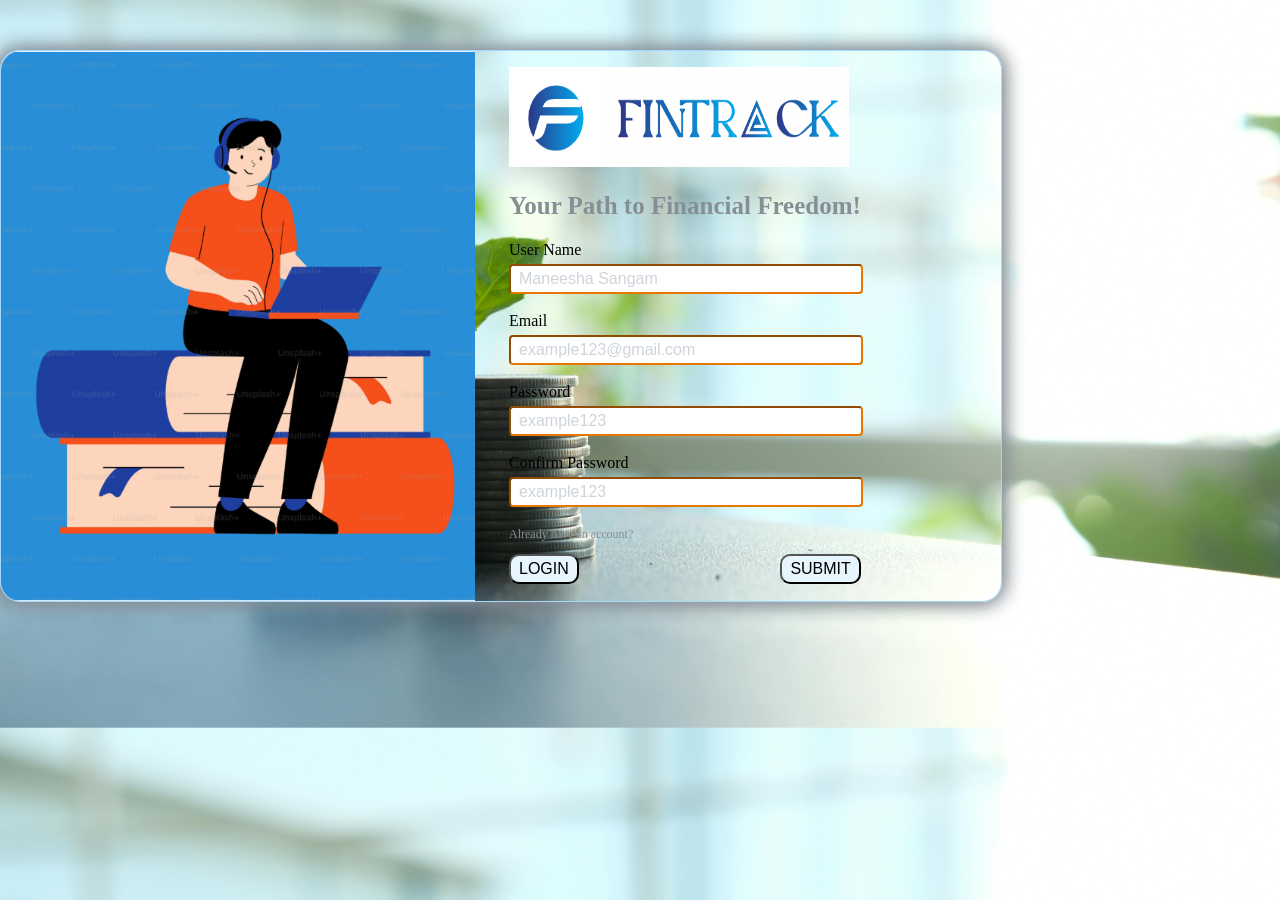
<file: Signup/signup.html>
<!DOCTYPE html>
<html lang="en">
  <head>
    <meta charset="UTF-8" />
    <meta name="viewport" content="width=device-width, initial-scale=1.0" />
    <title>SignUP</title>
    <link rel="stylesheet" href="signup.css" type="text/css" />
  </head>
  <body>
    <div class="signup-div">
      <div>
        <img class="signup-img" src="../src/img/signup-2.png" />
      </div>

      <div class="signup-form">
        <img class="signup-logo" src="../src/img/logo 5.3.png" />
        <h2>Your Path to Financial Freedom!</h2>
        <form action="#">
          <label for="userName">User Name</label><br />
          <input
            type="text"
            required
            maxlength="20"
            placeholder="Maneesha Sangam"
          /><br /><br />
          <label for="email">Email</label><br />
          <input
            type="email"
            placeholder="example123@gmail.com"
            required
          /><br /><br />
          <label for="password">Password</label><br />
          <input
            type="password"
            placeholder="example123"
            required
          /><br /><br />
          <label for="confirm password">Confirm Password</label><br />
          <input
            type="password"
            placeholder="example123"
            required
          /><br /><br />
          <div class="button">
            <div>
              <p>Already have an account?</p>
              <button onclick="redirectToLogin()" class="login">Login</button>
            </div>

            <script>
              function redirectToLogin() {
                window.location = "../Login/login.html";
              }
            </script>

            <div class="submit-button">
              <button class="submit">Submit</button>
            </div>
          </div>
        </form>
      </div>
    </div>
  </body>
</html>
</file>
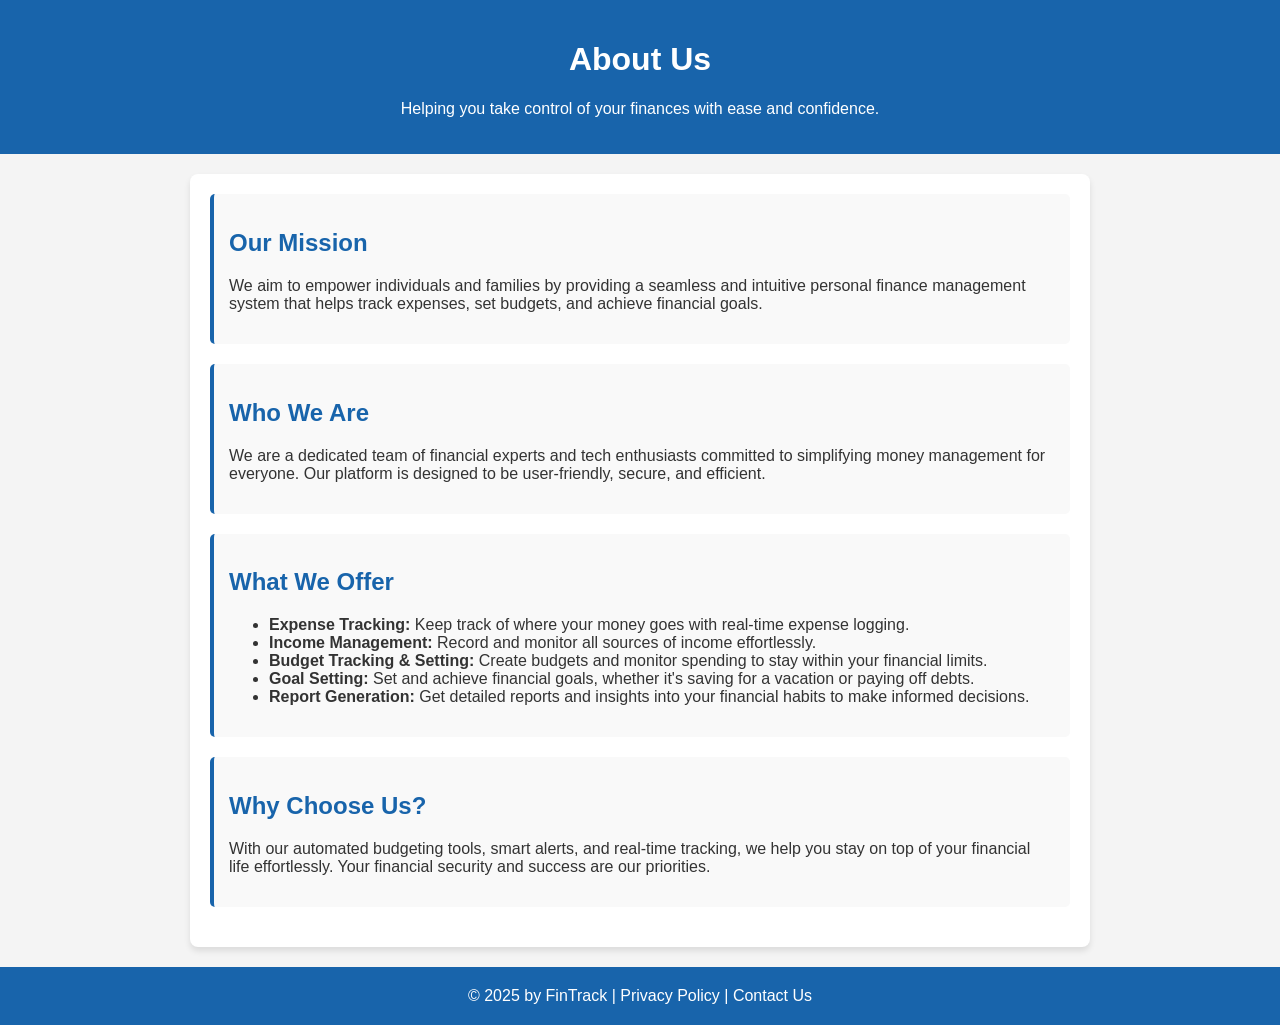
<file: src/pages/aboutUs/aboutUs.html>
<!DOCTYPE html>
<html lang="en">
  <head>
    <meta charset="UTF-8" />
    <meta name="viewport" content="width=device-width, initial-scale=1.0" />
    <title>About Us</title>
    <link rel="stylesheet" href="aboutUs.css" />
  </head>
  <body>
    <header>
      <h1>About Us</h1>
      <p>Helping you take control of your finances with ease and confidence.</p>
    </header>

    <div class="container">
      <div class="section">
        <h2>Our Mission</h2>
        <p>
          We aim to empower individuals and families by providing a seamless and
          intuitive personal finance management system that helps track
          expenses, set budgets, and achieve financial goals.
        </p>
      </div>
      <div class="section">
        <h2>Who We Are</h2>
        <p>
          We are a dedicated team of financial experts and tech enthusiasts
          committed to simplifying money management for everyone. Our platform
          is designed to be user-friendly, secure, and efficient.
        </p>
      </div>
      <div class="section">
        <h2>What We Offer</h2>
        <ul>
          <li>
            <strong>Expense Tracking:</strong> Keep track of where your money
            goes with real-time expense logging.
          </li>
          <li>
            <strong>Income Management:</strong> Record and monitor all sources
            of income effortlessly.
          </li>
          <li>
            <strong>Budget Tracking & Setting:</strong> Create budgets and
            monitor spending to stay within your financial limits.
          </li>
          <li>
            <strong>Goal Setting:</strong> Set and achieve financial goals,
            whether it's saving for a vacation or paying off debts.
          </li>
          <li>
            <strong>Report Generation:</strong> Get detailed reports and
            insights into your financial habits to make informed decisions.
          </li>
        </ul>
      </div>
      <div class="section">
        <h2>Why Choose Us?</h2>
        <p>
          With our automated budgeting tools, smart alerts, and real-time
          tracking, we help you stay on top of your financial life effortlessly.
          Your financial security and success are our priorities.
        </p>
      </div>
    </div>

    <footer>
      <p>
        &copy; 2025 by FinTrack |
        <a href="../security-privacy/security-privacy.html">Privacy Policy</a> |
        <a href="tel:415-201-6370" class="number">Contact Us</a>
      </p>
    </footer>
  </body>
</html>
</file>
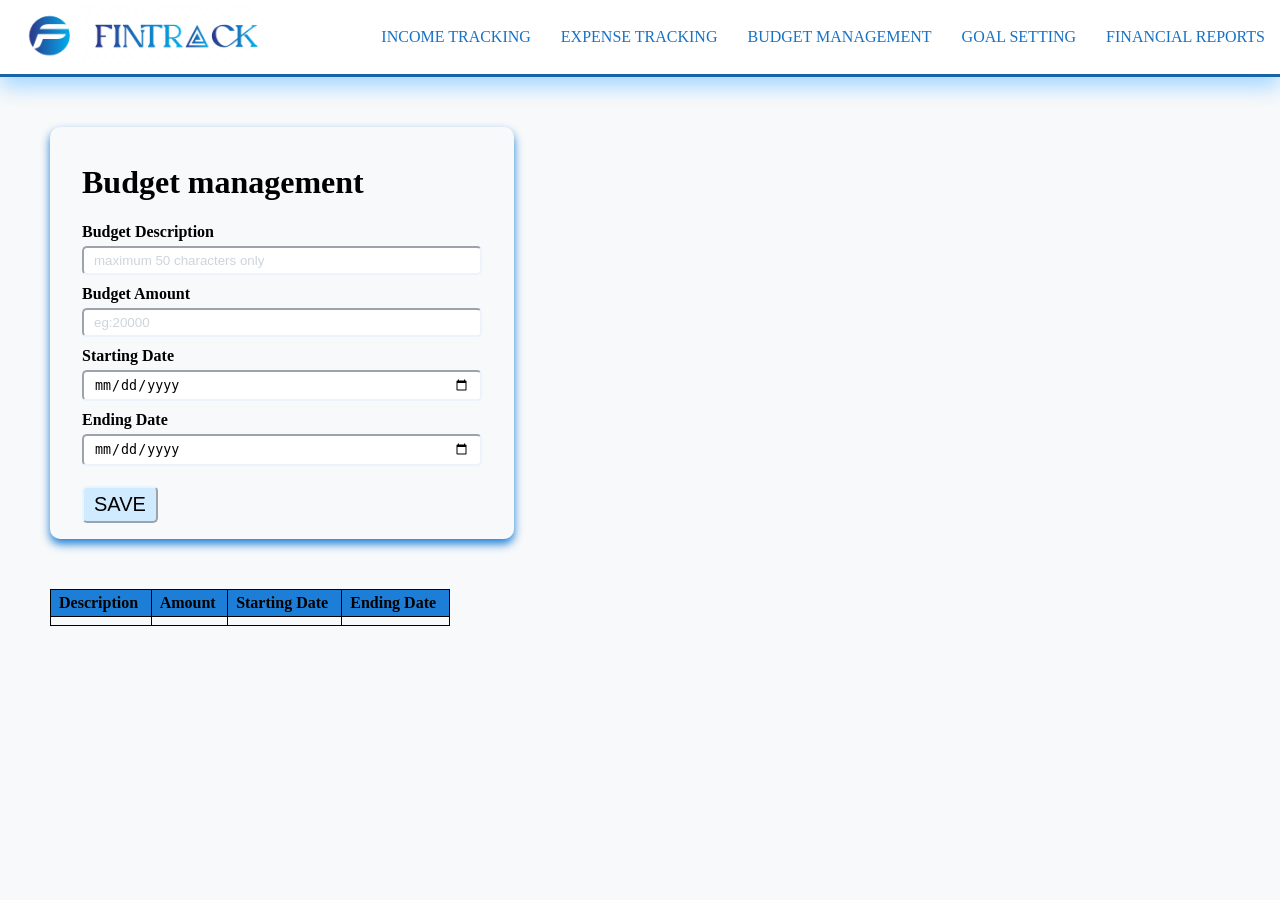
<file: src/pages/budget/budget.html>
<!DOCTYPE html>
<html lang="en">
  <head>
    <meta charset="UTF-8" />
    <meta name="viewport" content="width=device-width, initial-scale=1.0" />
    <title>Budget</title>
    <link href="budget.css" type="text/css" rel="stylesheet" />
  </head>
  <body>
    <div class="main-header">
      <div>
        <img class="header-logo" src="../../img/logo 5.3.png" />
      </div>
      <div>
        <nav class="main-navigations">
          <a href="../income/income.html">income tracking</a>
          <a href="../expenses/expenses.html">expense tracking</a>
          <a href="../budget/budget.html">budget management </a>
          <a href="#">goal setting</a>
          <a href="#">financial reports</a>
        </nav>
      </div>
    </div>
    <div class="container">
      <div>
        <h1>Budget management</h1>
        <form>
          <lable
            class="label-name"
            for="budgetDescription"
            name="budgetDescription"
            >Budget Description
          </lable>

          <input
            type="text"
            required
            maxlength="50"
            placeholder="maximum 50 characters only"
          />

          <lable class="label-name" for="budgetAmount" name="budgetAmount">
            Budget Amount</lable
          >
          <input type="number" placeholder="eg:20000" required />

          <label class="label-name" for="startingDate" name="startingDate"
            >Starting Date</label
          >
          <input type="date" required />

          <label class="label-name" for="endingDate" name="endingDate"
            >Ending Date</label
          >
          <input type="date" required />

          <button>SAVE</button>
        </form>
      </div>
    </div>

    <div class="summary-table">
      <div>
        <table>
          <tr>
            <th>Description</th>
            <th>Amount</th>
            <th>Starting Date</th>
            <th>Ending Date</th>
          </tr>
          <tr>
            <td></td>
            <td></td>
            <td></td>
            <td></td>
          </tr>
        </table>
      </div>
    </div>
  </body>
</html>
</file>
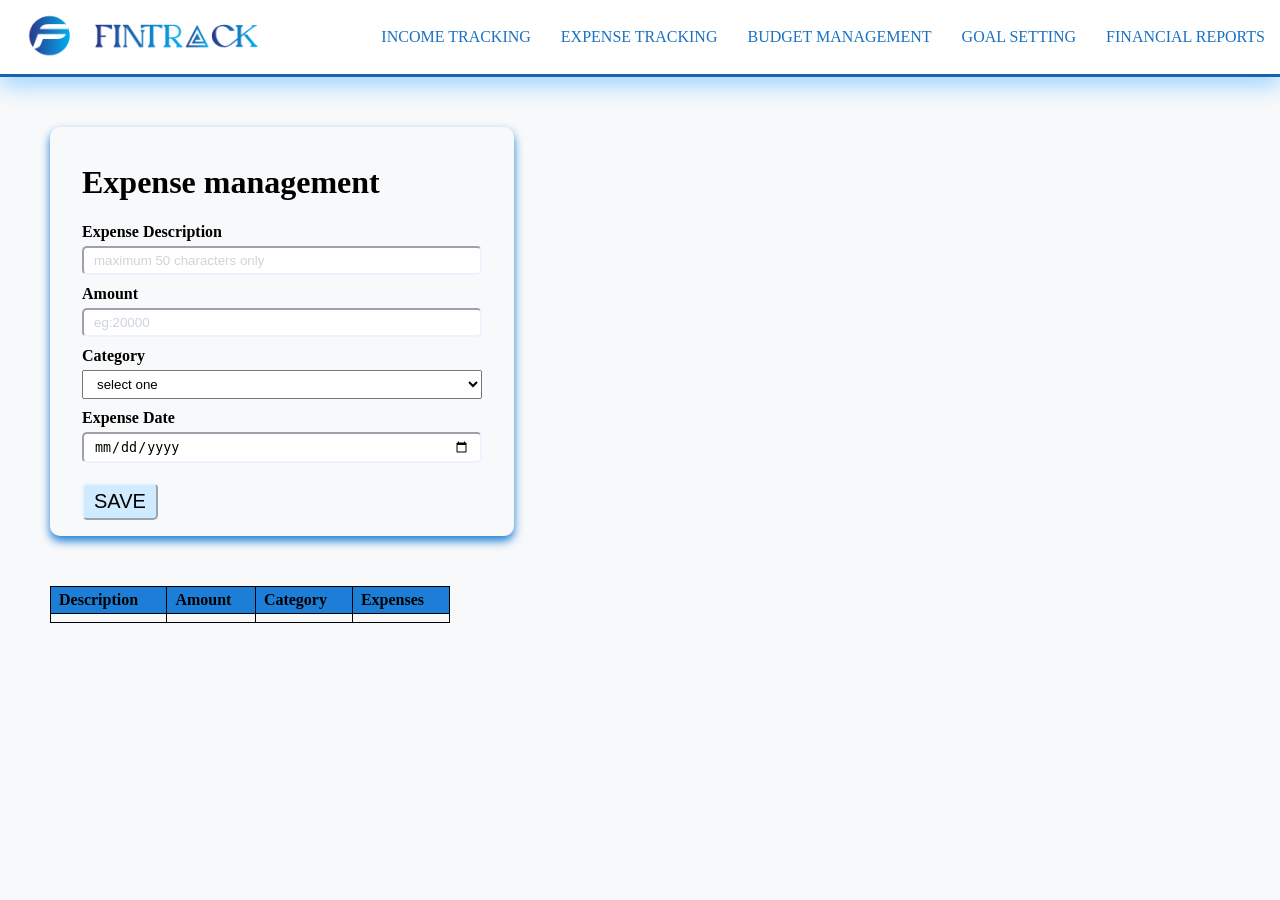
<file: src/pages/expenses/expenses.html>
<!DOCTYPE html>
<html lang="en">
  <head>
    <meta charset="UTF-8" />
    <meta name="viewport" content="width=device-width, initial-scale=1.0" />
    <title>Expenses</title>
    <link href="expenses.css" type="text/css" rel="stylesheet" />
  </head>
  <body>
    <div class="main-header">
      <div>
        <img class="header-logo" src="../../img/logo 5.3.png" />
      </div>
      <div>
        <nav class="main-navigations">
          <a href="../income/income.html">income tracking</a>
          <a href="../expenses/expenses.html">expense tracking</a>
          <a href="../budget/budget.html">budget management </a>
          <a href="../goals/goals.html">goal setting</a>
          <a href="../reports/reports.html">financial reports</a>
        </nav>
      </div>
    </div>
    <div class="container">
      <div>
        <h1>Expense management</h1>
        <form>
          <lable
            class="label-name"
            for="expenseDescription"
            name="expenseDescription"
            >Expense Description
          </lable>

          <input
            type="text"
            required
            maxlength="50"
            placeholder="maximum 50 characters only"
          />

          <lable class="label-name" for="amount" name="amount">Amount</lable>
          <input type="number" placeholder="eg:20000" required />

          <lable class="label-name" for="category" name="category"
            >Category</lable
          >

          <select class="category" required>
            <option value="select one">select one</option>
            <option value="Housing">
              Housing (Rent, Mortgage, Property Taxes, Home Maintenance)
            </option>

            <option value="Utilities">
              Utilities (Electricity, Water, Gas, Internet, Phone)
            </option>

            <option value="Food & Groceries">
              Food & Groceries (Supermarket, Restaurants, Takeout, Coffee)
            </option>
            <option value="Transportation">
              Transportation (Fuel, Public Transport, Car Payment, Insurance,
              Repairs)
            </option>
            <option value="Health & Medical">
              Health & Medical (Doctor Visits, Medications, Insurance, Dental)
            </option>
            <option value="Debt Payments">
              Debt Payments (Credit Cards, Loans, Interest Payments)
            </option>
          </select>

          <label class="label-name" for="expenseDate" name="expenseDate"
            >Expense Date</label
          >
          <input type="date" required />

          <button>SAVE</button>
        </form>
      </div>
    </div>

    <div class="summary-table">
      <div>
        <table>
          <tr>
            <th>Description</th>
            <th>Amount</th>
            <th>Category</th>
            <th>Expenses</th>
          </tr>
          <tr>
            <td></td>
            <td></td>
            <td></td>
            <td></td>
          </tr>
        </table>
      </div>
    </div>
  </body>
</html>
</file>
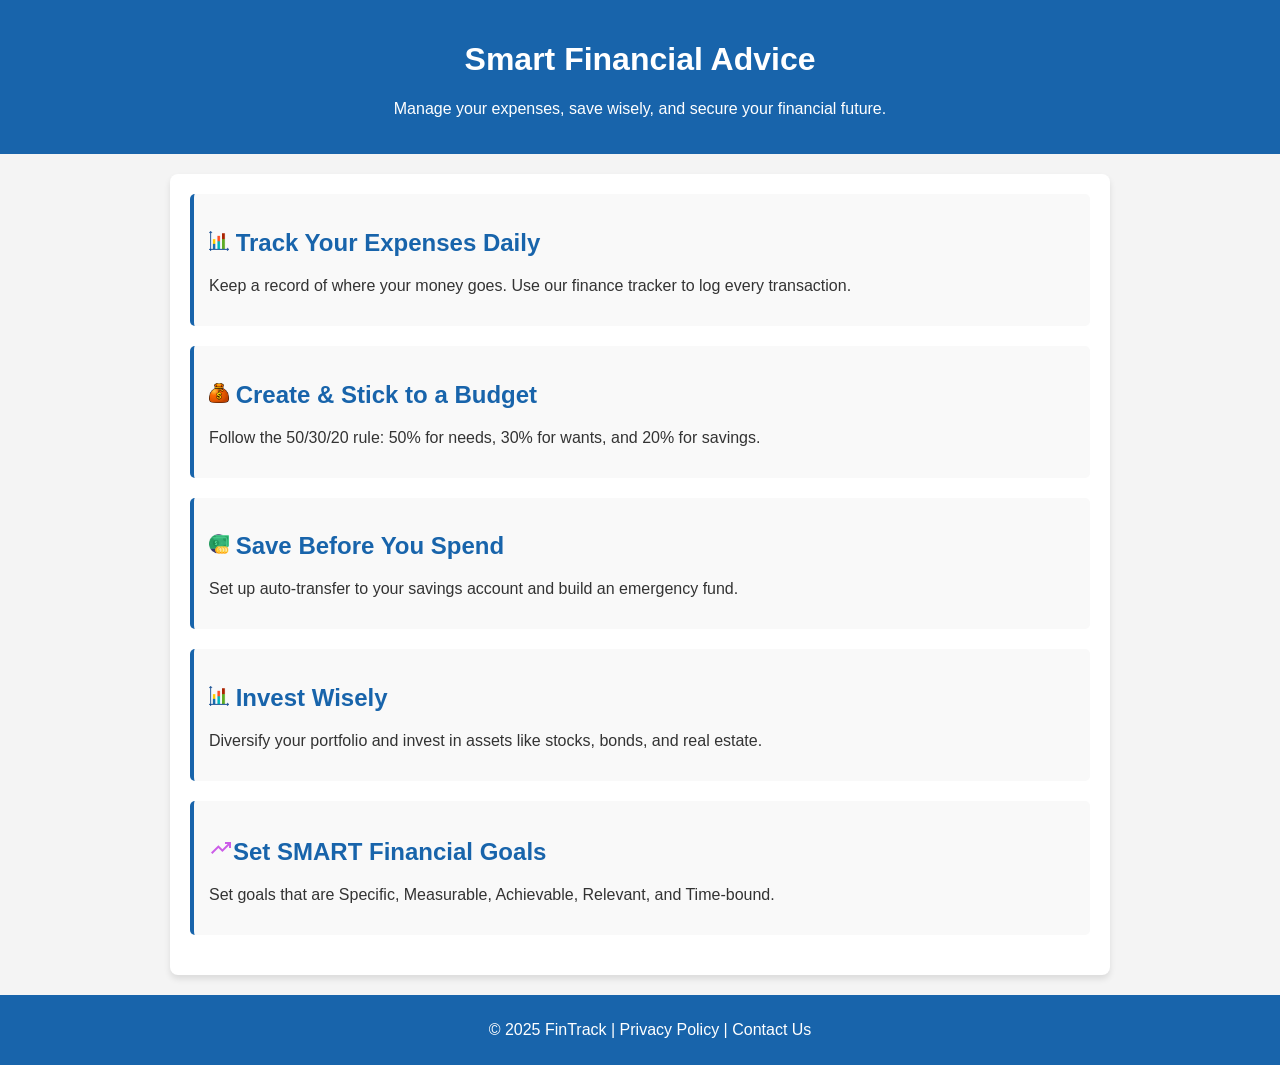
<file: src/pages/financialAdvices/financialAdvices.html>
<!DOCTYPE html>
<html lang="en">
  <head>
    <meta charset="UTF-8" />
    <meta name="viewport" content="width=device-width, initial-scale=1.0" />
    <title>Financial Advice</title>
    <link rel="stylesheet" href="financialAdvices.css" />
  </head>
  <body>
    <header>
      <h1>Smart Financial Advice</h1>
      <p>
        Manage your expenses, save wisely, and secure your financial future.
      </p>
    </header>

    <div class="container">
      <div class="advice-section">
        <h2>
          <img class="image" src="../../img/bar-chart.png" /> Track Your
          Expenses Daily
        </h2>
        <p>
          Keep a record of where your money goes. Use our finance tracker to log
          every transaction.
        </p>
      </div>

      <div class="advice-section">
        <h2>
          <img class="image" src="../../img/money-bag.png" /> Create & Stick to
          a Budget
        </h2>
        <p>
          Follow the 50/30/20 rule: 50% for needs, 30% for wants, and 20% for
          savings.
        </p>
      </div>

      <div class="advice-section">
        <h2>
          <img class="image" src="../../img/money-note.png" /> Save Before You
          Spend
        </h2>
        <p>
          Set up auto-transfer to your savings account and build an emergency
          fund.
        </p>
      </div>

      <div class="advice-section">
        <h2>
          <img class="image" src="../../img/bar-chart.png" /> Invest Wisely
        </h2>
        <p>
          Diversify your portfolio and invest in assets like stocks, bonds, and
          real estate.
        </p>
      </div>

      <div class="advice-section">
        <h2>
          <svg
            xmlns="http://www.w3.org/2000/svg"
            height="24px"
            viewBox="0 -960 960 960"
            width="24px"
            fill="#cc5de8"
          >
            <path
              d="m136-240-56-56 296-298 160 160 208-206H640v-80h240v240h-80v-104L536-320 376-480 136-240Z"
            /></svg
          >Set SMART Financial Goals
        </h2>
        <p>
          Set goals that are Specific, Measurable, Achievable, Relevant, and
          Time-bound.
        </p>
      </div>
    </div>

    <footer>
      <p>
        &copy; 2025 FinTrack | <a href="privacy.html">Privacy Policy</a> |
        <a href="tel:415-201-6370">Contact Us</a>
      </p>
    </footer>
  </body>
</html>
</file>
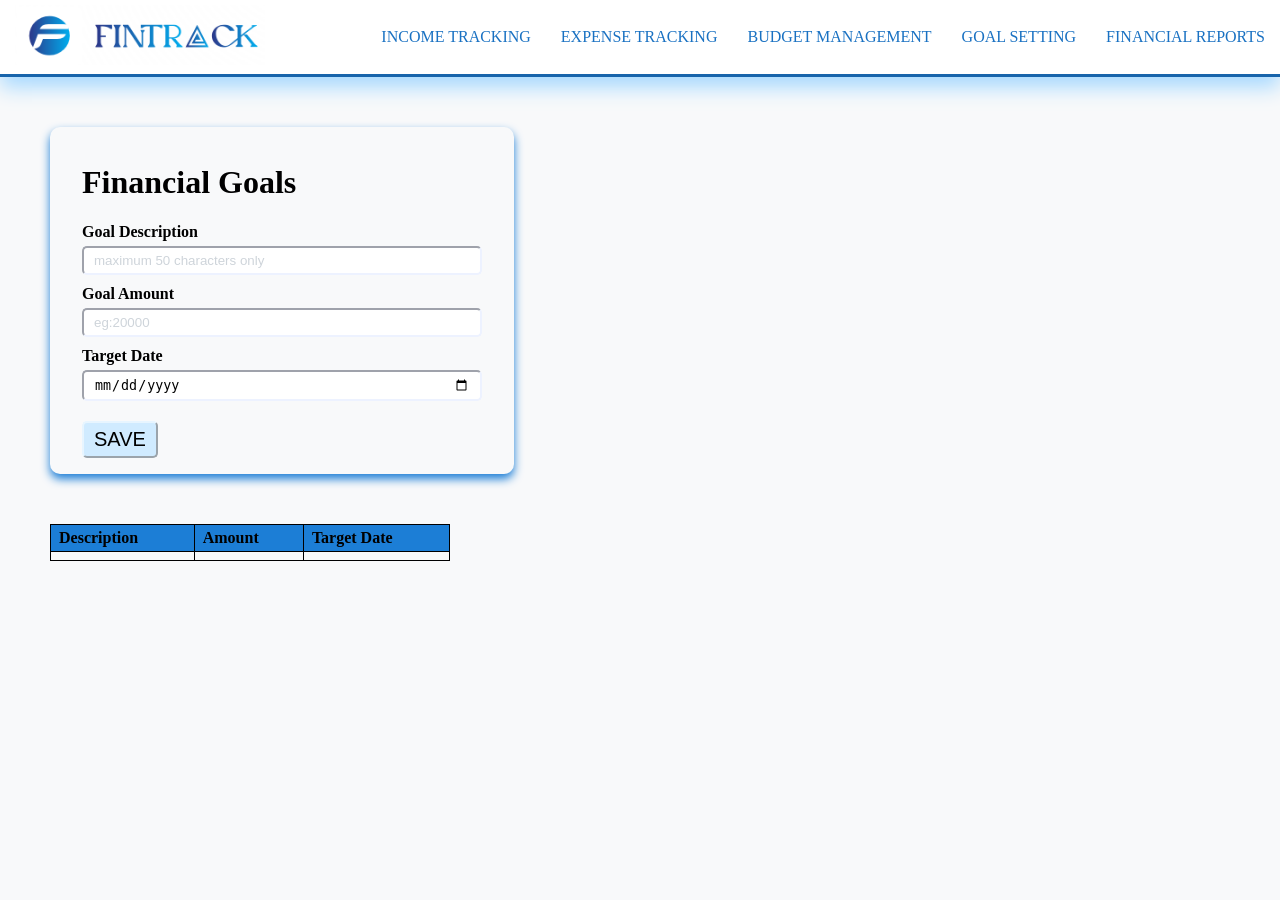
<file: src/pages/goals/goals.html>
<!DOCTYPE html>
<html lang="en">
  <head>
    <meta charset="UTF-8" />
    <meta name="viewport" content="width=device-width, initial-scale=1.0" />
    <title>Financial Goals</title>
    <link href="goals.css" type="text/css" rel="stylesheet" />
  </head>
  <body>
    <div class="main-header">
      <div>
        <img class="header-logo" src="../../img/logo 5.3.png" />
      </div>
      <div>
        <nav class="main-navigations">
          <a href="../income/income.html">income tracking</a>
          <a href="../expenses/expenses.html">expense tracking</a>
          <a href="../budget/budget.html">budget management </a>
          <a href="../goals/goals.html">goal setting</a>
          <a href="../reports/reports.html">financial reports</a>
        </nav>
      </div>
    </div>
    <div class="container">
      <div>
        <h1>Financial Goals</h1>
        <form>
          <lable class="label-name" for="goalDescription" name="goalDescription"
            >Goal Description
          </lable>

          <input
            type="text"
            required
            maxlength="50"
            placeholder="maximum 50 characters only"
          />

          <lable class="label-name" for="goalAmount" name="goalAmount"
            >Goal Amount</lable
          >
          <input type="number" placeholder="eg:20000" required />

          <label class="label-name" for="targerDate" name="targerDate"
            >Target Date</label
          >
          <input type="date" required />

          <button>SAVE</button>
        </form>
      </div>
    </div>

    <div class="summary-table">
      <div>
        <table>
          <tr>
            <th>Description</th>
            <th>Amount</th>
            <th>Target Date</th>
          </tr>
          <tr>
            <td></td>
            <td></td>
            <td></td>
          </tr>
        </table>
      </div>
    </div>
  </body>
</html>
</file>
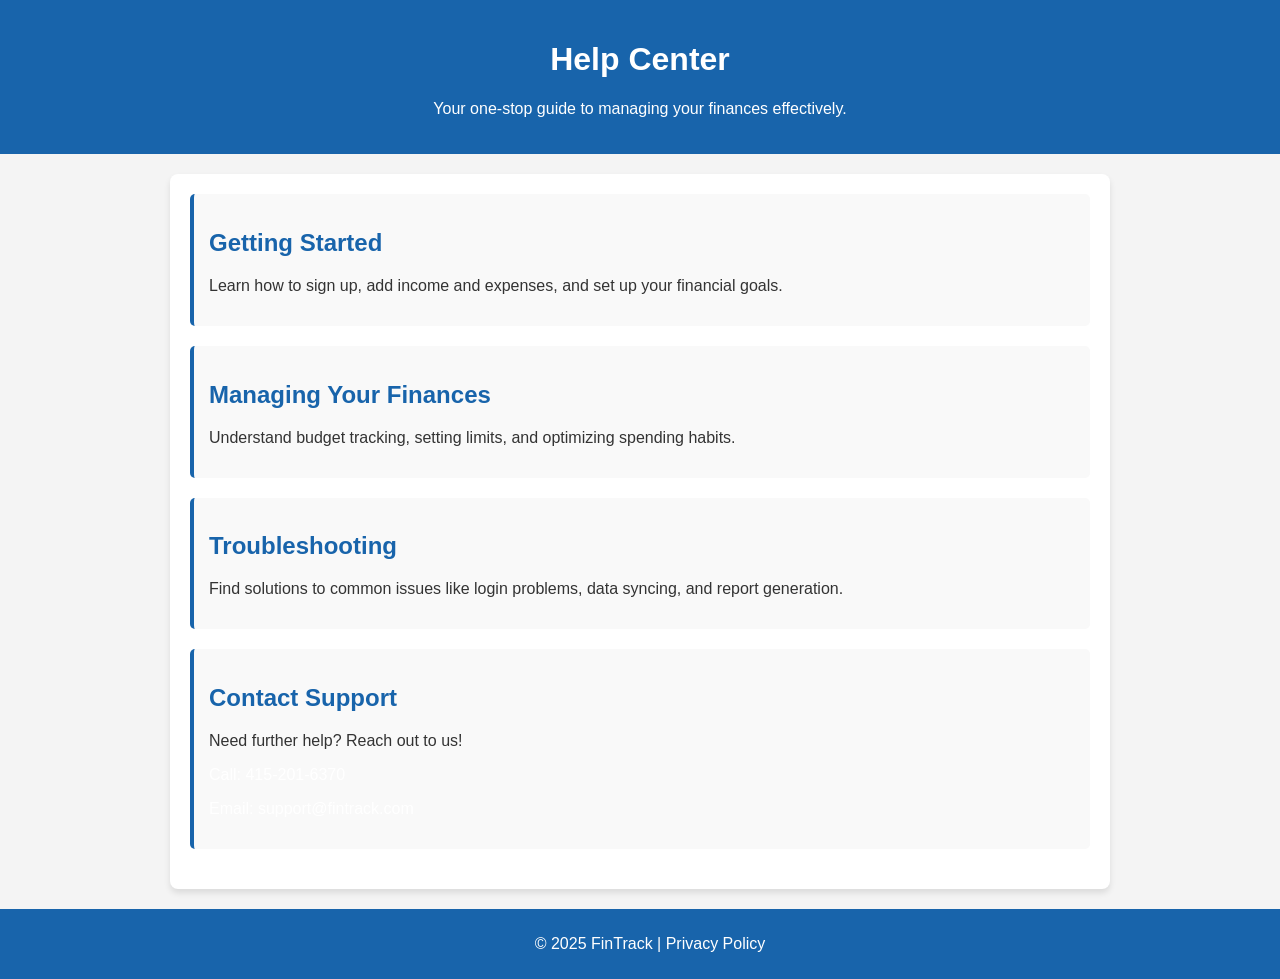
<file: src/pages/helpCenter/helpCenter.html>
<!DOCTYPE html>
<html lang="en">
  <head>
    <meta charset="UTF-8" />
    <meta name="viewport" content="width=device-width, initial-scale=1.0" />
    <title>Help Center</title>
    <link rel="stylesheet" href="helpCenter.css" type="text/css" />
  </head>
  <body>
    <header>
      <h1>Help Center</h1>
      <p>Your one-stop guide to managing your finances effectively.</p>
    </header>

    <div class="container">
      <div class="help-section">
        <h2>Getting Started</h2>
        <p>
          Learn how to sign up, add income and expenses, and set up your
          financial goals.
        </p>
      </div>

      <div class="help-section">
        <h2>Managing Your Finances</h2>
        <p>
          Understand budget tracking, setting limits, and optimizing spending
          habits.
        </p>
      </div>

      <div class="help-section">
        <h2>Troubleshooting</h2>
        <p>
          Find solutions to common issues like login problems, data syncing, and
          report generation.
        </p>
      </div>

      <div class="help-section">
        <h2>Contact Support</h2>
        <p>Need further help? Reach out to us!</p>
        <p><a href="tel:415-201-6370"> Call: 415-201-6370</a></p>
        <p>
          <a href="mailto:support@fintrack.com"> Email: support@fintrack.com</a>
        </p>
      </div>
    </div>

    <footer>
      <p>
        &copy; 2025 FinTrack |
        <a href="../security-privacy/security-privacy.html">Privacy Policy</a>
      </p>
    </footer>
  </body>
</html>
</file>
<file: Signup/signup.css>
body {
  margin: 0 auto;
  box-sizing: border-box;
  /* background: rgb(55, 181, 254);
  background: linear-gradient(
    45deg,
    rgba(55, 181, 254, 1) 0%,
    rgba(55, 181, 254, 1) 28%,
    rgba(9, 9, 121, 1) 76%
  ); */
  background-image: url(../src/img/img-1.jpg);
  background-position: center;
  background-size: cover;
}

.signup-div {
  display: flex;
  max-width: 1000px;
  margin-top: 50px;
  justify-self: right;
  /* padding: 16px 32px; */
  border: 1px solid #a5d8ff;
  max-height: 550px;
  border-radius: 20px;
  gap: 30px;
  box-shadow: 3px 0 20px #868e96, -3px 0 20px #868e96;
  margin-right: 20px;
}
img {
  height: 100%;
}
.signup-logo {
  max-width: 340px;
  height: 100px;
  margin-left: 0px;
}

.signup-form {
  padding: 16px 32px;
}
.signup-img {
  margin-right: -180px;
  border-top-left-radius: 20px;
  border-bottom-left-radius: 20px;
}
h2 {
  text-align: center;
  color: #868e96;
  font-size: 25px;
}
.signup-form input {
  width: 95%;
  border-color: #e67700;
  border-radius: 4px;
  color: #343a40;
  font-size: 16px;
  margin-top: 5px;
  padding: 4px 8px;
}
input::placeholder {
  color: #ced4da;
}

label {
  font-size: 16px;
}

.button {
  display: flex;
  justify-content: space-between;
  margin-top: -10px;
}

.login,
.submit {
  padding: 4px 8px;
  font-size: 16px;
  text-transform: uppercase;
  border-radius: 10px;
  background-color: #e7f5ff;
}

.submit-button {
  align-self: flex-end;
}

p {
  font-size: 12px;
  color: #868e96;
}
button:hover {
  background-color: #a5d8ff;
  transition: 1s;
  box-shadow: 0 5px 10px;
}
input:focus {
  background-color: #1c7ed6;
  color: #fff;
}
input:focus::placeholder {
  color: #868e96;
}
</file>
<file: src/pages/aboutUs/aboutUs.css>
body {
  font-family: Arial, sans-serif;
  margin: 0;
  padding: 0;
  background-color: #f4f4f4;
  color: #333;
  overflow-x: hidden;
}

header {
  background: #1864ab;
  color: white;
  text-align: center;
  padding: 20px;
  width: 100%;
  box-sizing: border-box;
  position: sticky;
  top: 0;
}

.container {
  max-width: 900px;
  margin: 20px auto;
  background: white;
  padding: 20px;
  border-radius: 8px;
  box-shadow: 0px 4px 6px rgba(0, 0, 0, 0.1);
  width: 90%;
  box-sizing: border-box;
}

h2 {
  color: #1864ab;
}

.section {
  margin-bottom: 20px;
  padding: 15px;
  border-left: 4px solid #1864ab;
  background: #f9f9f9;
  border-radius: 5px;
}

footer {
  background: #1864ab;
  color: white;
  text-align: center;
  padding: 10px;
  position: relative;
  bottom: 0;
  width: 100%;
  box-sizing: border-box;
}

footer p {
  margin: 0;
  padding: 10px;
}

a {
  color: white;
  text-decoration: none;
}

a:hover {
  text-decoration: underline;
}

/* #############################################################################################
#########################    RESPONSIVE DESIGN    #######################################
############################################################################################## */

/* Responsive Design for All Screens */

/* Tablets and Smaller Laptops */
@media (max-width: 1024px) {
  .container {
    width: 80%;
    padding: 15px;
  }

  header {
    padding: 15px;
  }

  .section {
    padding: 12px;
  }
}

/* Mobile Devices */
@media (max-width: 768px) {
  header {
    font-size: 18px;
    padding: 12px;
  }

  .container {
    width: 90%;
    padding: 10px;
  }

  .section {
    padding: 10px;
  }

  footer {
    font-size: 14px;
    padding: 8px;
  }
}

/* Small Mobile Screens */
@media (max-width: 480px) {
  header {
    font-size: 16px;
    padding: 10px;
  }

  .container {
    width: 95%;
    padding: 8px;
  }

  .section {
    font-size: 14px;
    padding: 8px;
  }

  footer {
    font-size: 12px;
    padding: 6px;
  }
}
</file>
<file: src/pages/budget/budget.css>
body {
  margin: 0 auto;
  box-sizing: border-box;
  /* background-image: url(../../img/background-3.jpg); */
  background-position: center;
  background-size: cover;
  background-color: #f8f9fa;
}
.main-header {
  display: flex;
  /* background-color: aqua; */
  justify-content: space-between;
  align-items: center;
  padding: 5px 15px;
  position: sticky;
  top: 0px;
  border-bottom: 3px solid #1864ab;
  background-color: #fff;
  box-shadow: 0 10px 20px #a5d8ff;
}

.main-navigations a:hover {
  text-decoration: underline;
  color: #364fc7;
}

.header-logo {
  height: 60px;
  width: 250px;
}

.main-navigations {
  font-size: 18pxpx;
  display: flex;
  gap: 30px;
  text-transform: uppercase;
}

.main-navigations a {
  text-decoration: none;
  color: #1971c2;
}

.container {
  width: 400px;
  /* height: 600px; */
  /* display: flex;
  justify-self: left; */
  margin: 50px;
  padding-top: 16px;
  padding-bottom: 16px;
  padding-left: 32px;
  padding-right: 32px;
  box-shadow: 0px 10px 20px #d0ebff;
  box-shadow: 0 5px 10px #1c7ed6;
  border-radius: 10px;
}

/* label {
  font-size: 18px;
} */
input {
  display: block;
  width: 94%;
  margin-top: 5px;
  margin-bottom: 10px;
  padding: 5px 10px;
  border-radius: 5px;
  border-color: #edf2ff;
  text-overflow: ellipsis;
}

.category {
  margin-top: 5px;
  margin-bottom: 10px;
  width: 100%;
  padding: 5px 10px;
}

button {
  margin-top: 20px;
  display: flex;
  justify-self: flex-end;
  font-size: 20px;
  background-color: #d0ebff;
  border-radius: 5px;
  border-color: #e7f5ff;
  padding: 5px 10px;
}

input::placeholder {
  color: #ced4da;
}

.label-name {
  font-weight: 600;
}

.summary-table {
  display: flex;
  justify-self: left;
  margin-left: 50px;
}

.summary-table table {
  width: 400px;
  border-collapse: collapse;
}

.summary-table th,
.summary-table td {
  border: 1px solid black; /* Add borders */
  padding: 4px 8px;
  text-align: left;
}

.summary-table th {
  background-color: #1c7ed6; /* Highlight headers */
}

button:hover {
  background-color: #74c0fc;
}

/* #############################################################################################
#########################    RESPONSIVE DESIGN    #######################################
############################################################################################## */

@media (max-width: 1024px) {
  .container {
    width: 60%;
    margin: 30px auto;
    padding: 20px;
  }
  .summary-table {
    margin-left: 20px;
  }
  .summary-table table {
    width: 100%;
  }
}

@media (max-width: 768px) {
  .main-header {
    flex-direction: column;
    align-items: center;
    padding: 10px;
  }
  .main-navigations {
    gap: 15px;
    font-size: 16px;
  }
  .container {
    width: 80%;
    margin: 20px auto;
    padding: 15px;
  }
  .summary-table {
    margin-left: 10px;
  }
  .summary-table table {
    width: 100%;
  }
}

@media (max-width: 480px) {
  .header-logo {
    height: 50px;
    width: 180px;
  }
  .main-navigations {
    flex-direction: column;
    gap: 10px;
    font-size: 14px;
  }
  .container {
    width: 90%;
    padding: 10px;
    margin: 15px auto;
  }
  input {
    width: 100%;
  }
  button {
    font-size: 16px;
    padding: 8px;
  }
  .summary-table {
    flex-direction: column;
    align-items: center;
    margin-left: 0;
  }
  .summary-table table {
    width: 100%;
  }
}

@media (max-width: 320px) {
  .header-logo {
    height: 40px;
    width: 150px;
  }
  .container {
    width: 95%;
    padding: 8px;
    margin: 10px auto;
  }
  input {
    width: 100%;
    padding: 6px;
  }
  button {
    font-size: 14px;
    padding: 6px;
  }
  .summary-table {
    flex-direction: column;
    align-items: center;
  }
  .summary-table table {
    width: 100%;
  }
}
</file>
<file: src/pages/expenses/expenses.css>
body {
  margin: 0 auto;
  box-sizing: border-box;
  /* background-image: url(../../img/background-3.jpg); */
  background-position: center;
  background-size: cover;
  background-color: #f8f9fa;
  /* background: linear-gradient(
    60deg,
    #f8f9fa,
    hsla(210, 17%, 98%, 0.493),
    rgba(173, 181, 189, 0.616),
    #e9ecef,
    rgba(134, 142, 150, 0.752)
  ); */
}
.main-header {
  display: flex;
  /* background-color: aqua; */
  justify-content: space-between;
  align-items: center;
  padding: 5px 15px;
  position: sticky;
  top: 0px;
  border-bottom: 3px solid #1864ab;
  background-color: #fff;
  box-shadow: 0 10px 20px #a5d8ff;
}

.main-navigations a:hover {
  text-decoration: underline;
  color: #364fc7;
}

.header-logo {
  height: 60px;
  width: 250px;
}

.main-navigations {
  font-size: 18pxpx;
  display: flex;
  gap: 30px;
  text-transform: uppercase;
}

.main-navigations a {
  text-decoration: none;
  color: #1971c2;
}

.container {
  width: 400px;
  /* height: 600px; */
  /* display: flex;
  justify-self: left; */
  margin: 50px;
  padding-top: 16px;
  padding-bottom: 16px;
  padding-left: 32px;
  padding-right: 32px;
  box-shadow: 0px 10px 20px #d0ebff;
  box-shadow: 0 5px 10px #1c7ed6;
  border-radius: 10px;
}

/* label {
  font-size: 18px;
} */
input {
  display: block;
  width: 94%;
  margin-top: 5px;
  margin-bottom: 10px;
  padding: 5px 10px;
  border-radius: 5px;
  border-color: #edf2ff;
  text-overflow: ellipsis;
}

.category {
  margin-top: 5px;
  margin-bottom: 10px;
  width: 100%;
  padding: 5px 10px;
}

button {
  margin-top: 20px;
  display: flex;
  justify-self: flex-end;
  font-size: 20px;
  background-color: #d0ebff;
  border-radius: 5px;
  border-color: #e7f5ff;
  padding: 5px 10px;
}

input::placeholder {
  color: #ced4da;
}

.label-name {
  font-weight: 600;
}

.summary-table {
  display: flex;
  justify-self: left;
  margin-left: 50px;
}

.summary-table table {
  width: 400px;
  border-collapse: collapse;
}

.summary-table th,
.summary-table td {
  border: 1px solid black; /* Add borders */
  padding: 4px 8px;
  text-align: left;
}

.summary-table th {
  background-color: #1c7ed6; /* Highlight headers */
}

button:hover {
  background-color: #74c0fc;
}

/* #############################################################################################
#########################    RESPONSIVE DESIGN    #######################################
############################################################################################## */

@media (max-width: 1024px) {
  .container {
    width: 60%;
    margin: 30px auto;
    padding: 20px;
  }
  .main-navigations {
    gap: 20px;
  }
  .header-logo {
    width: 200px;
    height: auto;
  }
}

@media (max-width: 768px) {
  .main-header {
    flex-direction: column;
    align-items: center;
    padding: 10px;
  }
  .main-navigations {
    flex-direction: column;
    align-items: center;
    gap: 10px;
  }
  .container {
    width: 80%;
  }
  .summary-table {
    margin-left: 0;
    justify-content: center;
  }
}

@media (max-width: 480px) {
  .header-logo {
    width: 150px;
  }
  .main-navigations {
    font-size: 16px;
  }
  .container {
    width: 90%;
    margin: 20px auto;
    padding: 15px;
  }
  .summary-table table {
    width: 100%;
  }
  button {
    font-size: 18px;
    padding: 8px;
  }
}
</file>
<file: src/pages/financialAdvices/financialAdvices.css>
body {
  font-family: Arial, sans-serif;
  margin: 0;
  padding: 0;
  background-color: #f4f4f4;
  color: #333;
}
header {
  background: #1864ab;
  color: white;
  text-align: center;
  padding: 20px;
}
.container {
  max-width: 900px;
  margin: 20px auto;
  background: white;
  padding: 20px;
  border-radius: 8px;
  box-shadow: 0px 4px 6px rgba(0, 0, 0, 0.1);
}
.advice-section {
  margin-bottom: 20px;
  padding: 15px;
  border-left: 4px solid #1864ab;
  background: #f9f9f9;
  border-radius: 5px;
}
h2 {
  color: #1864ab;
}
footer {
  background: #1864ab;
  color: white;
  text-align: center;
  padding: 10px;
  position: relative;
  bottom: 0;
  width: 100%;
}
a {
  color: white;
  text-decoration: none;
}
a:hover {
  text-decoration: underline;
}
.image {
  width: 20px;
  height: 20px;
}

/* #############################################################################################
#########################    RESPONSIVE DESIGN    #######################################
############################################################################################## */

@media (max-width: 1024px) {
  .container {
    width: 90%;
    padding: 25px;
  }
}

@media (max-width: 768px) {
  header {
    padding: 15px;
  }
  .container {
    width: 95%;
    padding: 20px;
  }
  .advice-section {
    padding: 10px;
  }
}

@media (max-width: 480px) {
  header {
    padding: 10px;
  }
  .container {
    width: 100%;
    padding: 15px;
  }
  .image {
    width: 16px;
    height: 16px;
  }
  footer {
    padding: 8px;
  }
}
</file>
<file: src/pages/goals/goals.css>
body {
  margin: 0 auto;
  box-sizing: border-box;
  /* background-image: url(../../img/background-3.jpg); */
  background-position: center;
  background-size: cover;
  background-color: #f8f9fa;
}
.main-header {
  display: flex;
  /* background-color: aqua; */
  justify-content: space-between;
  align-items: center;
  padding: 5px 15px;
  position: sticky;
  top: 0px;
  border-bottom: 3px solid #1864ab;
  background-color: #fff;
  box-shadow: 0 10px 20px #a5d8ff;
}

.main-navigations a:hover {
  text-decoration: underline;
  color: #364fc7;
}

.header-logo {
  height: 60px;
  width: 250px;
}

.main-navigations {
  font-size: 18pxpx;
  display: flex;
  gap: 30px;
  text-transform: uppercase;
}

.main-navigations a {
  text-decoration: none;
  color: #1971c2;
}

.container {
  width: 400px;
  /* height: 600px; */
  /* display: flex; */
  justify-self: left;
  margin: 50px;
  padding-top: 16px;
  padding-bottom: 16px;
  padding-left: 32px;
  padding-right: 32px;
  box-shadow: 0px 10px 20px #d0ebff;
  box-shadow: 0 5px 10px #1c7ed6;
  border-radius: 10px;
}

/* label {
  font-size: 18px;
} */
input {
  display: block;
  width: 94%;
  margin-top: 5px;
  margin-bottom: 10px;
  padding: 5px 10px;
  border-radius: 5px;
  border-color: #edf2ff;
  text-overflow: ellipsis;
}

.category {
  margin-top: 5px;
  margin-bottom: 10px;
  width: 100%;
  padding: 5px 10px;
}

button {
  margin-top: 20px;
  display: flex;
  justify-self: flex-end;
  font-size: 20px;
  background-color: #d0ebff;
  border-radius: 5px;
  border-color: #e7f5ff;
  padding: 5px 10px;
}

input::placeholder {
  color: #ced4da;
}

.label-name {
  font-weight: 600;
}

.summary-table {
  display: flex;
  justify-self: left;
  margin-left: 50px;
}

.summary-table table {
  width: 400px;
  border-collapse: collapse;
}

.summary-table th,
.summary-table td {
  border: 1px solid black; /* Add borders */
  padding: 4px 8px;
  text-align: left;
}

.summary-table th {
  background-color: #1c7ed6; /* Highlight headers */
}

button:hover {
  background-color: #74c0fc;
}

/* #############################################################################################
#########################    RESPONSIVE DESIGN    #######################################
############################################################################################## */

@media (max-width: 1024px) {
  .container,
  .summary-table table {
    width: 90%;
    margin: 20px auto;
  }
  .main-navigations {
    gap: 20px;
  }
}

@media (max-width: 768px) {
  .main-header {
    flex-direction: column;
    text-align: center;
    padding: 10px;
  }
  .header-logo {
    width: 200px;
    height: auto;
  }
  .main-navigations {
    flex-direction: column;
    align-items: center;
    gap: 10px;
  }
  .container {
    width: 95%;
    padding: 15px;
  }
  .summary-table {
    margin-left: 0;
    justify-content: center;
  }
}

@media (max-width: 480px) {
  .main-header {
    padding: 5px;
  }
  .header-logo {
    width: 150px;
  }
  .main-navigations {
    font-size: 16px;
    gap: 5px;
  }
  .container {
    width: 100%;
    padding: 10px;
  }
  input,
  button {
    width: 100%;
  }
  .summary-table table {
    width: 100%;
  }
}
</file>
<file: src/pages/helpCenter/helpCenter.css>
body {
  font-family: Arial, sans-serif;
  margin: 0;
  padding: 0;
  background-color: #f4f4f4;
  color: #333;
  overflow-x: hidden;
}
header {
  background: #1864ab;
  color: white;
  text-align: center;
  padding: 20px;
  max-width: 100%;
  position: sticky;
  top: 0;
}
.container {
  max-width: 900px;
  margin: 20px auto;
  background: white;
  padding: 20px;
  border-radius: 8px;
  box-shadow: 0px 4px 6px rgba(0, 0, 0, 0.1);
}
.help-section {
  margin-bottom: 20px;
  padding: 15px;
  border-left: 4px solid #1864ab;
  background: #f9f9f9;
  border-radius: 5px;
}
h2 {
  color: #1864ab;
}
footer {
  background: #1864ab;
  color: white;
  text-align: center;
  padding: 10px;
  width: 100%;
}
a {
  color: white;
  text-decoration: none;
}
a:hover {
  text-decoration: underline;
}

/* #############################################################################################
#########################    RESPONSIVE DESIGN    #######################################
############################################################################################## */

/* Responsive Design */
@media (max-width: 1024px) {
  .container {
    width: 90%;
    margin: 20px auto;
  }
}

@media (max-width: 768px) {
  header {
    padding: 15px;
  }
  .container {
    width: 95%;
    padding: 15px;
  }
  .help-section {
    padding: 10px;
  }
}

@media (max-width: 480px) {
  header {
    padding: 10px;
    font-size: 18px;
  }
  .container {
    width: 100%;
    padding: 10px;
  }
  .help-section {
    padding: 8px;
  }
  footer {
    padding: 8px;
    font-size: 14px;
  }
}
</file>
